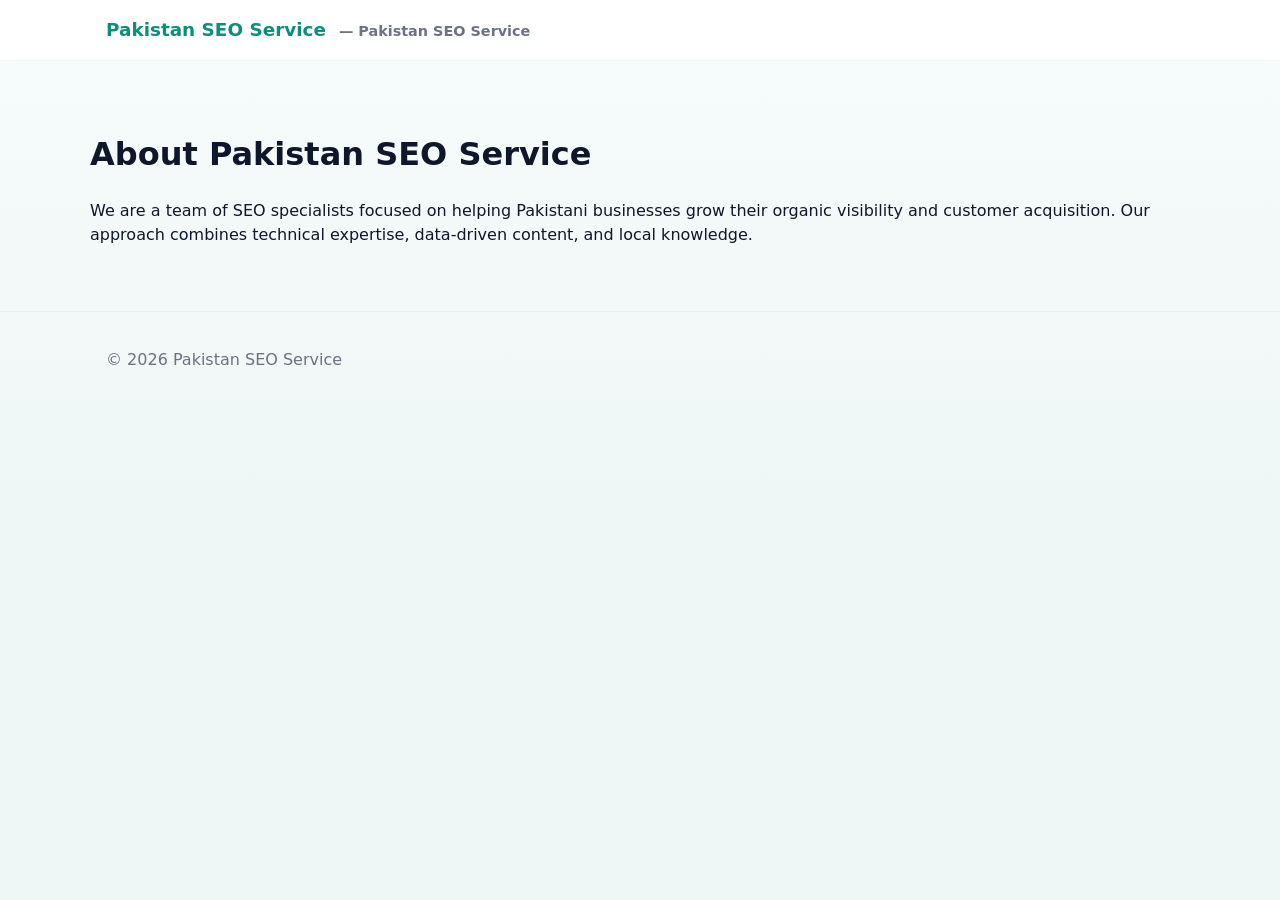
<file: about.html>
<!doctype html>
<html lang="en">
<head>
  <meta charset="utf-8">
  <meta name="viewport" content="width=device-width,initial-scale=1">
  <title>About — Pakistan SEO Service</title>
  <link rel="stylesheet" href="assets/styles.css">
</head>
<body>
<header class="site-header"><div class="container"><a class="brand" href="index.html">Pakistan SEO Service</a></div></header>
<main class="container section">
  <h1>About Pakistan SEO Service</h1>
  <p>We are a team of SEO specialists focused on helping Pakistani businesses grow their organic visibility and customer acquisition. Our approach combines technical expertise, data-driven content, and local knowledge.</p>
</main>
<footer class="site-footer"><div class="container"><p>© <span id="year"></span> Pakistan SEO Service</p></div></footer>
<script src="assets/script.js"></script>
</body>
</html>
</file>
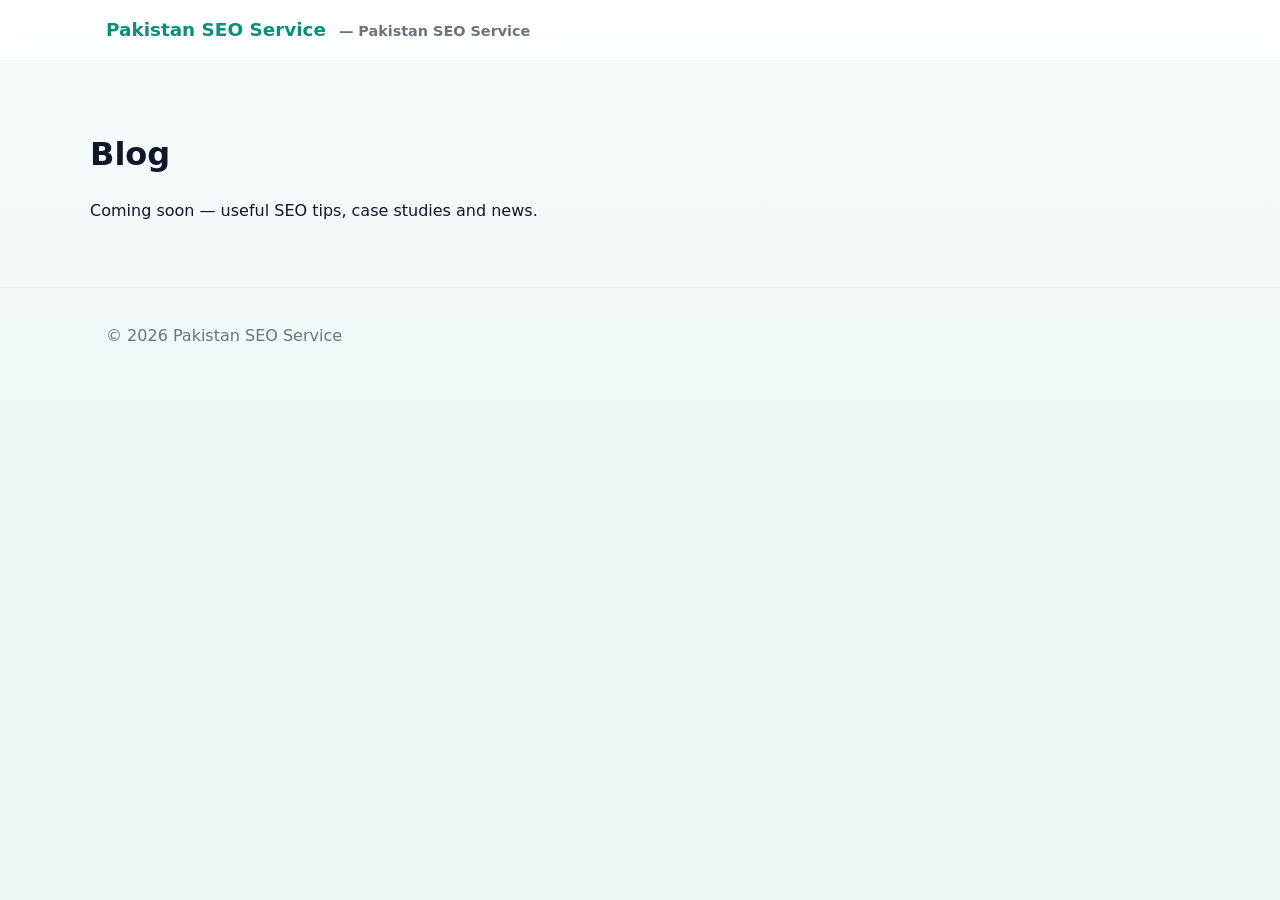
<file: blog.html>
<!doctype html>
<html lang="en">
<head>
  <meta charset="utf-8">
  <meta name="viewport" content="width=device-width,initial-scale=1">
  <title>Blog — Pakistan SEO Service</title>
  <link rel="stylesheet" href="assets/styles.css">
</head>
<body>
<header class="site-header"><div class="container"><a class="brand" href="index.html">Pakistan SEO Service</a></div></header>
<main class="container section">
  <h1>Blog</h1>
  <p>Coming soon — useful SEO tips, case studies and news.</p>
</main>
<footer class="site-footer"><div class="container"><p>© <span id="year"></span> Pakistan SEO Service</p></div></footer>
<script src="assets/script.js"></script>
</body>
</html>
</file>
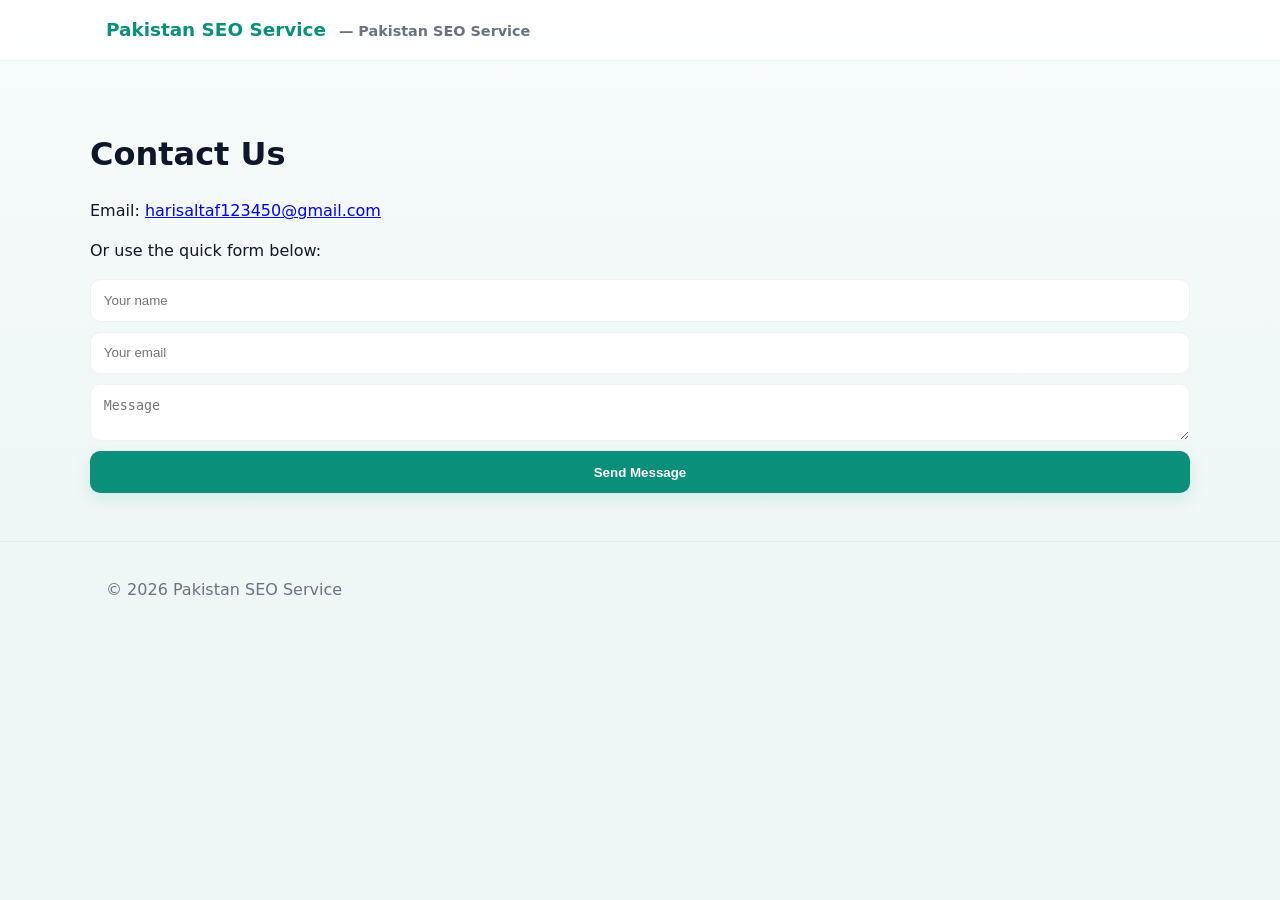
<file: contact.html>
<!doctype html>
<html lang="en">
<head>
  <meta charset="utf-8">
  <meta name="viewport" content="width=device-width,initial-scale=1">
  <title>Contact — Pakistan SEO Service</title>
  <link rel="stylesheet" href="assets/styles.css">
</head>
<body>
<header class="site-header"><div class="container"><a class="brand" href="index.html">Pakistan SEO Service</a></div></header>
<main class="container section">
  <h1>Contact Us</h1>
  <p>Email: <a href="mailto:harisaltaf123450@gmail.com">harisaltaf123450@gmail.com</a></p>
  <p>Or use the quick form below:</p>
  <form id="contactForm" class="contact-form" method="POST" action="">
    <input name="name" type="text" placeholder="Your name" required>
    <input name="email" type="email" placeholder="Your email" required>
    <textarea name="message" placeholder="Message" required></textarea>
    <button class="primary-cta" type="submit">Send Message</button>
    <p id="contactStatus" class="small" style="display:none;margin-top:.6rem"></p>
  </form>
</main>
<footer class="site-footer"><div class="container"><p>© <span id="year"></span> Pakistan SEO Service</p></div></footer>
<script src="assets/script.js"></script>
</body>
</html>
</file>
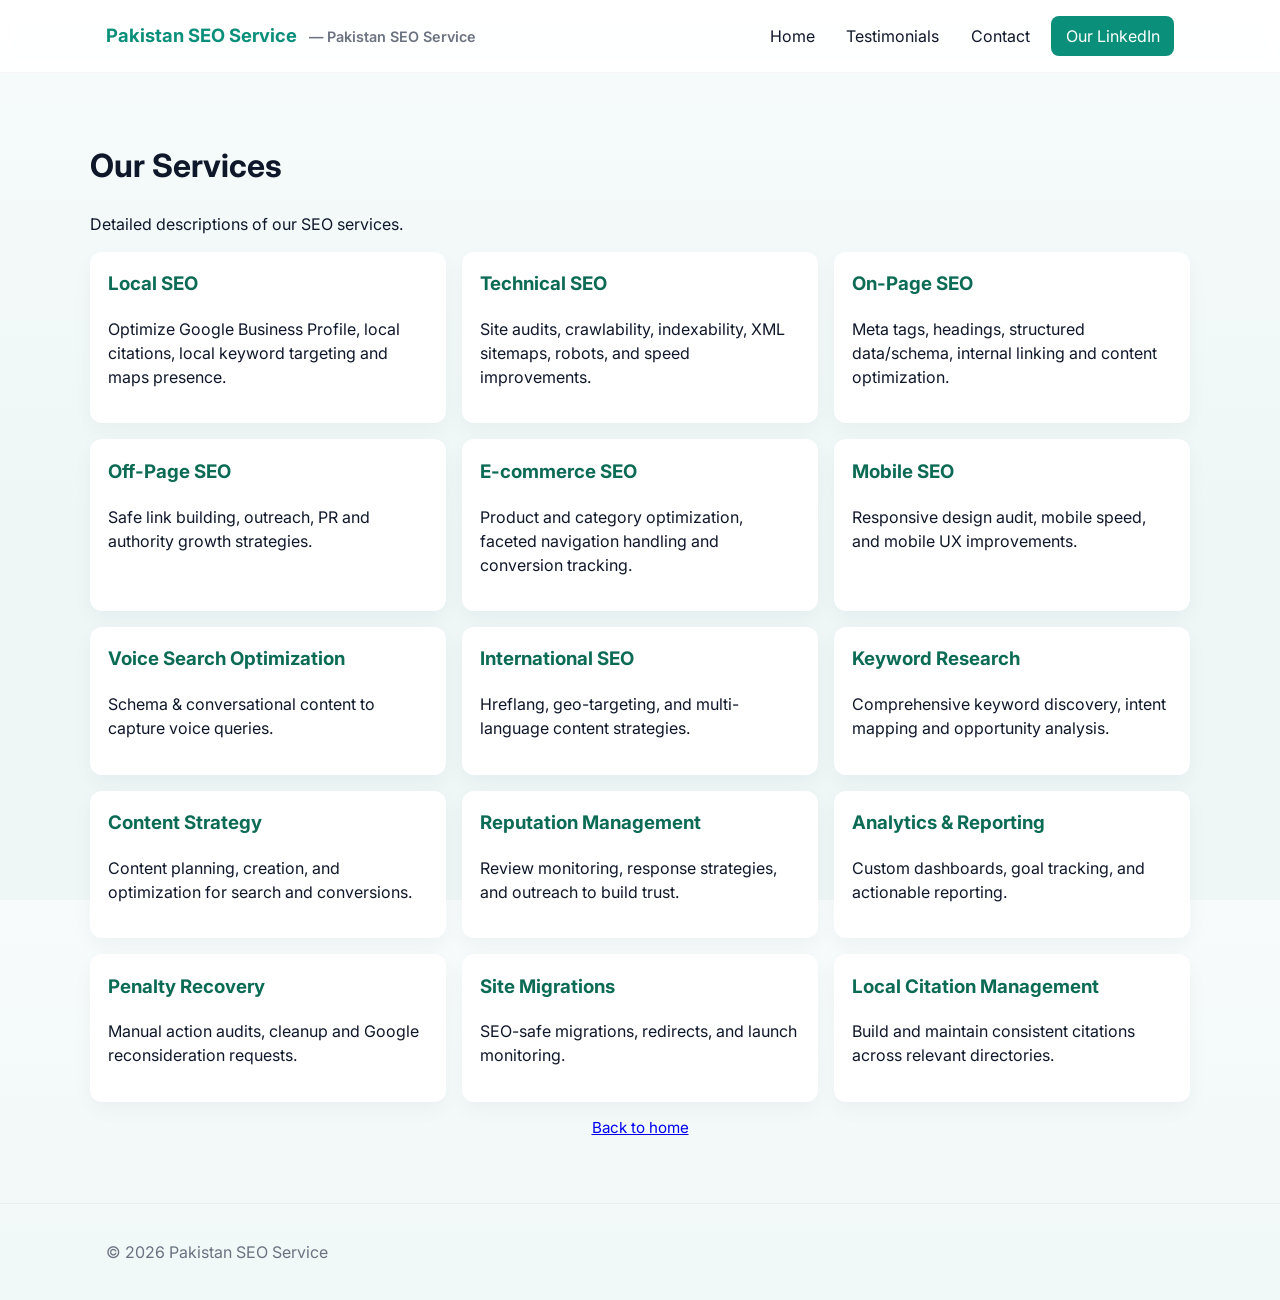
<file: services.html>
<!doctype html>
<html lang="en">
<head>
  <meta charset="utf-8">
  <meta name="viewport" content="width=device-width,initial-scale=1">
  <title>Services — Pakistan SEO Service</title>
  <link href="https://fonts.googleapis.com/css2?family=Inter:wght@300;400;600;800&display=swap" rel="stylesheet">
  <link rel="stylesheet" href="assets/styles.css">
</head>
<body>
<header class="site-header"><div class="container"><a class="brand" href="index.html">Pakistan SEO Service</a><nav class="site-nav"><a href="index.html">Home</a><a href="testimonials.html">Testimonials</a><a href="contact.html">Contact</a><a class="btn" href="https://www.linkedin.com/company/pakistanseoservice/" target="_blank">Our LinkedIn</a></nav></div></header>
<main class="container section">
  <h1>Our Services</h1>
  <p class="lead">Detailed descriptions of our SEO services.</p>
  <div class="cards">
    <div class="card service-card" data-idx="0"><h3>Local SEO</h3><p>Optimize Google Business Profile, local citations, local keyword targeting and maps presence.</p></div>
    <div class="card service-card" data-idx="1"><h3>Technical SEO</h3><p>Site audits, crawlability, indexability, XML sitemaps, robots, and speed improvements.</p></div>
    <div class="card service-card" data-idx="2"><h3>On-Page SEO</h3><p>Meta tags, headings, structured data/schema, internal linking and content optimization.</p></div>
    <div class="card service-card" data-idx="3"><h3>Off-Page SEO</h3><p>Safe link building, outreach, PR and authority growth strategies.</p></div>
    <div class="card service-card" data-idx="4"><h3>E-commerce SEO</h3><p>Product and category optimization, faceted navigation handling and conversion tracking.</p></div>
    <div class="card service-card" data-idx="5"><h3>Mobile SEO</h3><p>Responsive design audit, mobile speed, and mobile UX improvements.</p></div>
    <div class="card service-card" data-idx="6"><h3>Voice Search Optimization</h3><p>Schema & conversational content to capture voice queries.</p></div>
    <div class="card service-card" data-idx="7"><h3>International SEO</h3><p>Hreflang, geo-targeting, and multi-language content strategies.</p></div>
    <div class="card service-card" data-idx="8"><h3>Keyword Research</h3><p>Comprehensive keyword discovery, intent mapping and opportunity analysis.</p></div>
    <div class="card service-card" data-idx="9"><h3>Content Strategy</h3><p>Content planning, creation, and optimization for search and conversions.</p></div>
    <div class="card service-card" data-idx="10"><h3>Reputation Management</h3><p>Review monitoring, response strategies, and outreach to build trust.</p></div>
    <div class="card service-card" data-idx="11"><h3>Analytics & Reporting</h3><p>Custom dashboards, goal tracking, and actionable reporting.</p></div>
    <div class="card service-card" data-idx="12"><h3>Penalty Recovery</h3><p>Manual action audits, cleanup and Google reconsideration requests.</p></div>
    <div class="card service-card" data-idx="13"><h3>Site Migrations</h3><p>SEO-safe migrations, redirects, and launch monitoring.</p></div>
    <div class="card service-card" data-idx="14"><h3>Local Citation Management</h3><p>Build and maintain consistent citations across relevant directories.</p></div>
  </div>
  <p class="center small"><a href="index.html">Back to home</a></p>
</main>
<footer class="site-footer"><div class="container"><p>© <span id="year"></span> Pakistan SEO Service</p></div></footer>
<script src="assets/script.js"></script>
</body>
</html>
</file>
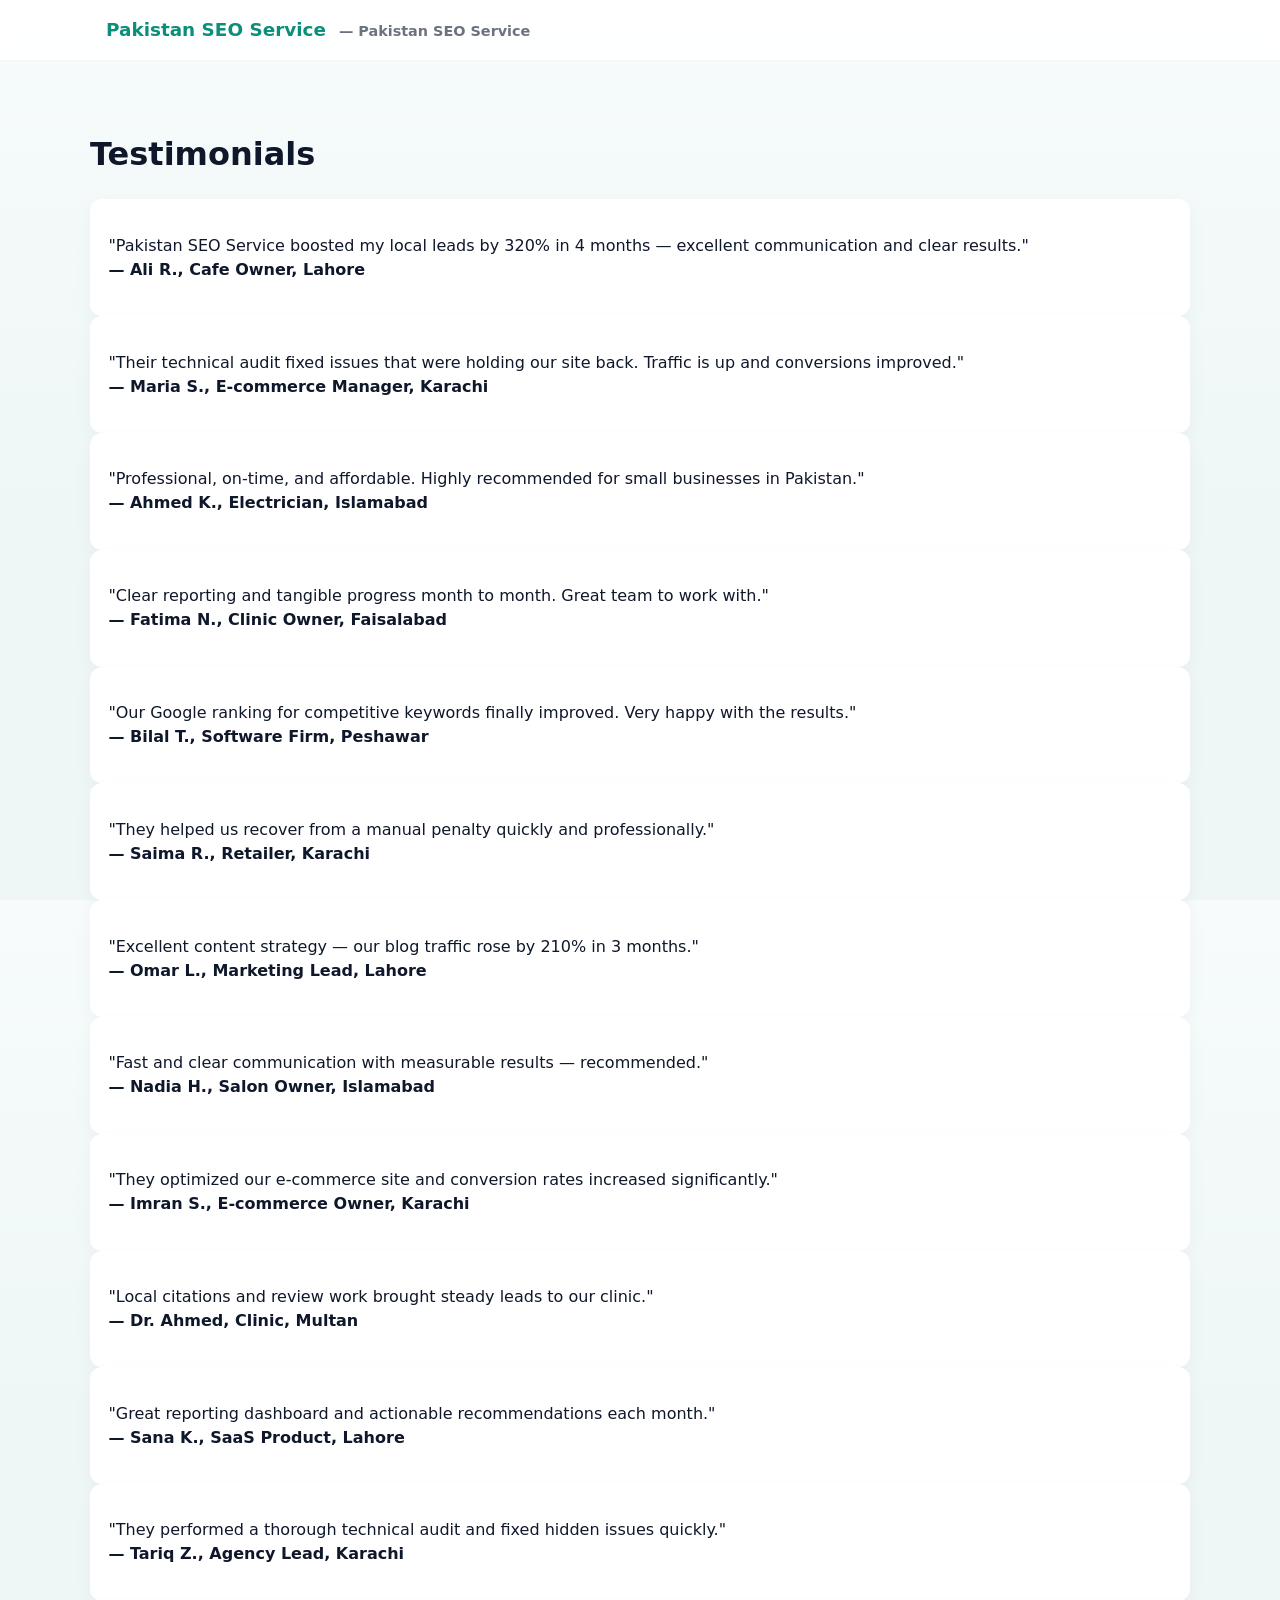
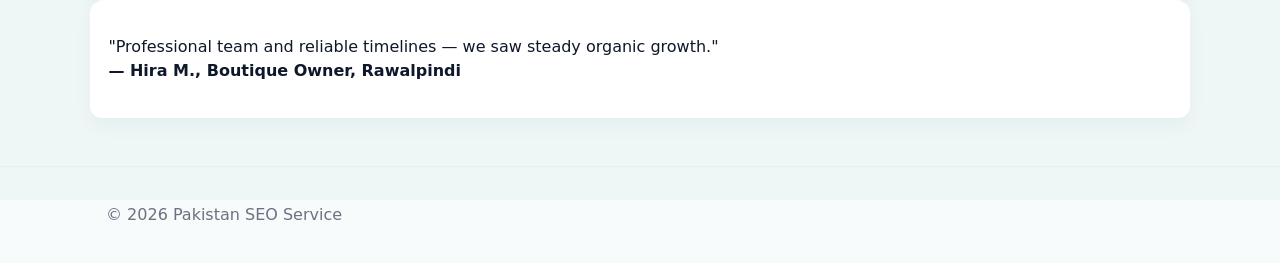
<file: testimonials.html>
<!doctype html>
<html lang="en">
<head>
  <meta charset="utf-8">
  <meta name="viewport" content="width=device-width,initial-scale=1">
  <title>Testimonials — Pakistan SEO Service</title>
  <link rel="stylesheet" href="assets/styles.css">
</head>
<body>
<header class="site-header"><div class="container"><a class="brand" href="index.html">Pakistan SEO Service</a></div></header>
<main class="container section">
  <h1>Testimonials</h1>
  <div class="testimonial-full">
    <div class="card"><p>"Pakistan SEO Service boosted my local leads by 320% in 4 months — excellent communication and clear results."<br><strong>— Ali R., Cafe Owner, Lahore</strong></p></div>
    <div class="card"><p>"Their technical audit fixed issues that were holding our site back. Traffic is up and conversions improved."<br><strong>— Maria S., E‑commerce Manager, Karachi</strong></p></div>
    <div class="card"><p>"Professional, on-time, and affordable. Highly recommended for small businesses in Pakistan."<br><strong>— Ahmed K., Electrician, Islamabad</strong></p></div>
    <div class="card"><p>"Clear reporting and tangible progress month to month. Great team to work with."<br><strong>— Fatima N., Clinic Owner, Faisalabad</strong></p></div>
    <div class="card"><p>"Our Google ranking for competitive keywords finally improved. Very happy with the results."<br><strong>— Bilal T., Software Firm, Peshawar</strong></p></div>
    <div class="card"><p>"They helped us recover from a manual penalty quickly and professionally."<br><strong>— Saima R., Retailer, Karachi</strong></p></div>
    <div class="card"><p>"Excellent content strategy — our blog traffic rose by 210% in 3 months."<br><strong>— Omar L., Marketing Lead, Lahore</strong></p></div>
    <div class="card"><p>"Fast and clear communication with measurable results — recommended."<br><strong>— Nadia H., Salon Owner, Islamabad</strong></p></div>
    <div class="card"><p>"They optimized our e-commerce site and conversion rates increased significantly."<br><strong>— Imran S., E‑commerce Owner, Karachi</strong></p></div>
    <div class="card"><p>"Local citations and review work brought steady leads to our clinic."<br><strong>— Dr. Ahmed, Clinic, Multan</strong></p></div>
    <div class="card"><p>"Great reporting dashboard and actionable recommendations each month."<br><strong>— Sana K., SaaS Product, Lahore</strong></p></div>
    <div class="card"><p>"They performed a thorough technical audit and fixed hidden issues quickly."<br><strong>— Tariq Z., Agency Lead, Karachi</strong></p></div>
    <div class="card"><p>"Professional team and reliable timelines — we saw steady organic growth."<br><strong>— Hira M., Boutique Owner, Rawalpindi</strong></p></div>
  </div>
</main>
<footer class="site-footer"><div class="container"><p>© <span id="year"></span> Pakistan SEO Service</p></div></footer>
<script src="assets/script.js"></script>
</body>
</html>
</file>
<file: assets/styles.css>
/* assets/styles.css - updated for hero 3D canvas & services page + service animations */
:root{
  --bg:#f7fbfb;
  --card:#ffffff;
  --accent:#0a8f7a; /* teal/green */
  --accent-2:#0c6b55;
  --muted:#6b7280;
  --max-width:1100px;
  --radius:12px;
  --transition:200ms ease;
  --hero-lead: #e6fff9; /* hero paragraph color */
}
*{box-sizing:border-box}
html,body{height:100%}
body{
  margin:0;font-family:Inter, system-ui, -apple-system, "Segoe UI", Roboto, "Helvetica Neue", Arial;
  background:linear-gradient(180deg,var(--bg),#eef7f6 60%);color:#0f172a;line-height:1.5;font-size:16px;
}
.container{max-width:var(--max-width);margin:0 auto;padding:1rem}
.site-header{background:rgba(255,255,255,0.9);backdrop-filter:blur(6px);border-bottom:1px solid rgba(15,23,42,0.04);position:sticky;top:0;z-index:50}
.site-header .container{display:flex;align-items:center;gap:1rem}
.brand{font-weight:700;color:var(--accent);text-decoration:none;font-size:1.15rem}
.nav-toggle{background:none;border:0;font-size:1.4rem;padding:0.5rem;display:inline-block}
.site-nav{margin-left:auto;display:flex;align-items:center;gap:0.75rem}
.site-nav a{color:#0f172a;text-decoration:none;padding:0.5rem 0.6rem;border-radius:8px;transition:background var(--transition)}
.site-nav a:hover{background:rgba(10,143,122,0.06)}
.site-nav .btn{background:var(--accent);color:white;padding:0.5rem 0.9rem;border-radius:8px}
.primary-cta{display:inline-block;background:var(--accent);color:white;padding:0.75rem 1.05rem;border-radius:10px;text-decoration:none;font-weight:600;box-shadow:0 6px 18px rgba(10,143,122,0.12);}
.section{padding:3rem 0}
.hero{padding:0}
.hero-canvas-wrap{position:relative;overflow:hidden;min-height:360px}
#heroCanvas{position:absolute;left:0;top:0;width:100%;height:100%;display:block;pointer-events:none;background:linear-gradient(90deg, rgba(10,143,122,0.08), rgba(10,143,122,0.03));}
.hero .hero-grid{display:grid;grid-template-columns:1fr;gap:1.2rem;align-items:center;padding:2.4rem 1rem}
.hero h1{font-size:2rem;margin:0 0 0.6rem;color:white;text-shadow:0 6px 20px rgba(0,0,0,0.5)}
.hero .lead{color:var(--hero-lead);margin-bottom:1rem}
.hero-media img{width:100%;height:auto;border-radius:12px;box-shadow:0 12px 30px rgba(15,23,42,0.06)}
.cards{display:grid;grid-template-columns:1fr;gap:1rem}
.card{background:var(--card);padding:1.15rem;border-radius:12px;box-shadow:0 8px 20px rgba(15,23,42,0.04)}
.card h3{margin-top:0;color:var(--accent-2)}
.testimonials .testimonial-wrap{display:grid;grid-auto-flow:column;grid-auto-columns:100%;overflow:hidden;transition:transform 300ms ease}
.testimonial{background:linear-gradient(180deg, #ffffff, #f8fff9);padding:1.2rem;border-radius:12px;min-height:140px;margin-bottom:1rem}
.testimonial p{margin:0 0 0.6rem;color:#0b1220}
.testimonial cite{display:block;color:var(--muted);font-size:0.95rem}
.testimonial-controls{display:flex;gap:0.5rem;justify-content:center;margin-top:0.5rem}
.testimonial-controls button{background:transparent;border:1px solid rgba(15,23,42,0.06);padding:0.4rem 0.6rem;border-radius:8px}
.map-section .map-grid{display:grid;grid-template-columns:1fr;gap:1rem}
.leaflet-map{width:100%;height:360px;border-radius:12px;box-shadow:0 10px 30px rgba(15,23,42,0.07);margin-bottom:0.8rem}
.map-info{display:flex;flex-direction:column;gap:0.5rem}
.review-link{display:inline-block;color:var(--accent-2);font-weight:600;text-decoration:none}
.contact-form{display:grid;gap:0.6rem;grid-template-columns:1fr}
.contact-form input,.contact-form textarea{padding:0.8rem;border-radius:10px;border:1px solid rgba(15,23,42,0.06);background:white}
.contact-form button{border:0;background:var(--accent);color:white;padding:0.85rem;border-radius:10px}
.site-footer{padding:1.25rem 0;background:transparent;border-top:1px solid rgba(15,23,42,0.04)}
.site-footer p{margin:0;color:var(--muted)}
.services-list ul{columns:2;list-style:disc;padding-left:1.2rem}
.services-list li{margin:0.45rem 0;padding:0.35rem 0.5rem;border-radius:8px}
.center{text-align:center}
.small{font-size:0.95rem;color:var(--muted)}

/* Service card animation */
.service-card{opacity:0;transform:translateY(18px) scale(0.99);transition:opacity 600ms ease, transform 600ms cubic-bezier(.2,.9,.3,1)}
.service-card.in-view{opacity:1;transform:none}

/* Desktop styles */
@media(min-width:720px){
  .hero .hero-grid{grid-template-columns:1fr 420px;padding:3.6rem}
  .cards{grid-template-columns:repeat(3,1fr)}
  .testimonial-wrap{grid-auto-columns:60%}
  .map-grid{grid-template-columns:1fr 360px}
}
@media(min-width:1024px){
  .hero h1{font-size:2.6rem}
  .testimonial-wrap{grid-auto-columns:40%}
}
/* Mobile navigation */
@media(max-width:719px){
  .site-nav{position:fixed;right:12px;top:60px;flex-direction:column;padding:0.6rem;background:rgba(255,255,255,0.98);border-radius:12px;box-shadow:0 10px 30px rgba(15,23,42,0.08);display:none}
  .site-nav.show{display:flex}
  .services-list ul{columns:1}
}
/* Accessibility and focus */
a:focus{outline:3px solid rgba(10,143,122,0.15);outline-offset:3px}
.brand::after{content:" — Pakistan SEO Service";font-weight:600;color:var(--muted);font-size:0.9rem;margin-left:0.5rem}
.hero-fallback{background:linear-gradient(90deg, rgba(10,143,122,0.06), rgba(10,143,122,0.02));}
</file>
